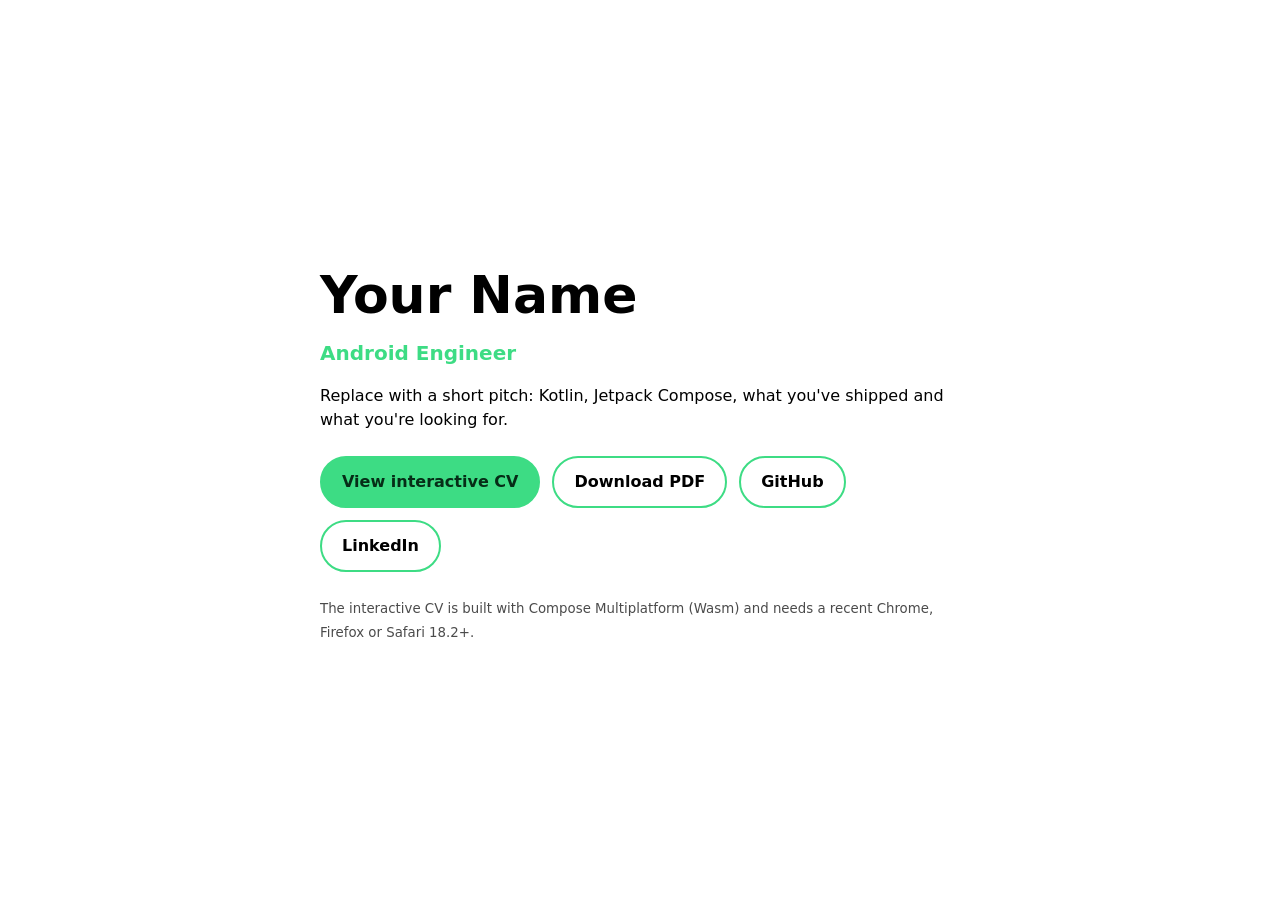
<file: site/index.html>
<!DOCTYPE html>
<html lang="en">
<head>
    <meta charset="UTF-8">
    <meta name="viewport" content="width=device-width, initial-scale=1.0">
    <title>Your Name – Android Engineer</title>
    <meta name="description" content="Android engineer specialising in Kotlin and Jetpack Compose. View my interactive CV or download the PDF.">
    <meta property="og:title" content="Your Name – Android Engineer">
    <meta property="og:description" content="Kotlin & Jetpack Compose. Interactive CV built with Compose Multiplatform.">
    <meta property="og:type" content="website">
    <style>
        :root { color-scheme: light dark; --accent: #3ddc84; }
        * { box-sizing: border-box; }
        body { margin: 0; min-height: 100vh; display: grid; place-items: center; padding: 24px;
               font-family: system-ui, -apple-system, "Segoe UI", Roboto, sans-serif; line-height: 1.5; }
        main { max-width: 640px; }
        h1 { font-size: clamp(2rem, 6vw, 3.25rem); margin: 0 0 4px; }
        .role { color: var(--accent); font-size: 1.25rem; margin: 0 0 16px; font-weight: 600; }
        .buttons { display: flex; flex-wrap: wrap; gap: 12px; margin: 24px 0; }
        a.btn { padding: 12px 20px; border-radius: 999px; text-decoration: none; font-weight: 600;
                border: 2px solid var(--accent); color: inherit; }
        a.btn.primary { background: var(--accent); color: #062d17; }
        a.btn:focus-visible { outline: 3px solid currentColor; outline-offset: 3px; }
        small { opacity: .7; }
    </style>
</head>
<body>
<main>
    <h1>Your Name</h1>
    <p class="role">Android Engineer</p>
    <p>Replace with a short pitch: Kotlin, Jetpack Compose, what you've shipped and what you're looking for.</p>
    <div class="buttons">
        <a class="btn primary" href="app/">View interactive CV</a>
        <a class="btn" href="cv.pdf">Download PDF</a>
        <a class="btn" href="https://github.com/your-handle" rel="noopener">GitHub</a>
        <a class="btn" href="https://www.linkedin.com/in/your-handle" rel="noopener">LinkedIn</a>
    </div>
    <small>The interactive CV is built with Compose Multiplatform (Wasm) and needs a recent Chrome, Firefox or Safari 18.2+.</small>
</main>
</body>
</html>
</file>
